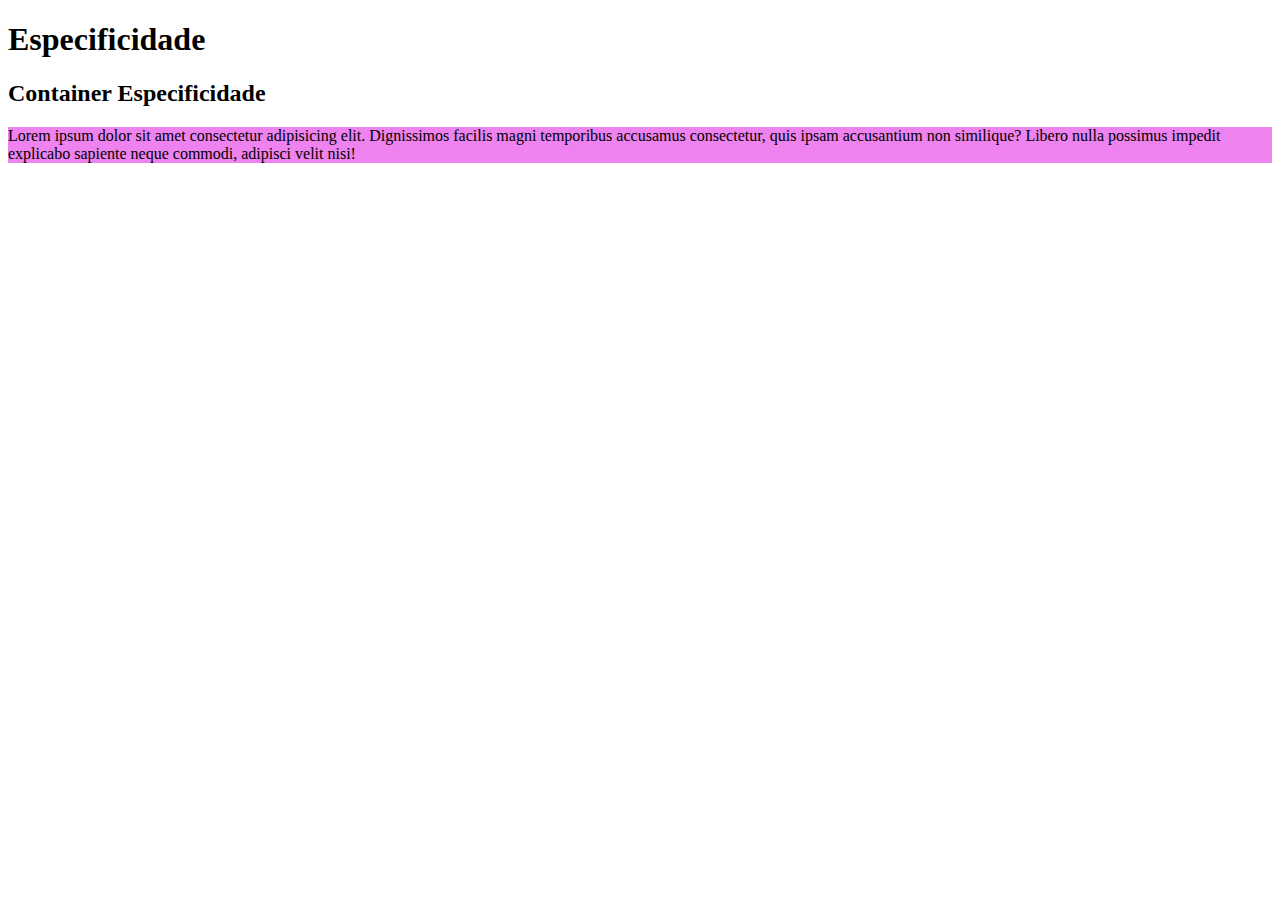
<file: 01-especificidade-efeito-cascata/index.html>
<!DOCTYPE html>
<html lang="en">
  <head>
    <meta charset="UTF-8" />
    <meta name="viewport" content="width=device-width, initial-scale=1.0" />
    <title>Especificidade e efeito cascata</title>
    <link rel="stylesheet" href="style.css" />

    <!-- <style>
        .container-cascata {
            background-color: blueviolet;
        }
    </style> -->
  </head>
  <body>
    <!-- <h1>efeito cascata</h1>
    <div class="container-cascata">
        <h2>Container cascata</h2>
    </div> -->

    <h1>Especificidade</h1>
    <div class="container-especificidade">
      <h2>Container Especificidade</h2>
      <p id="meu-paragrafo">
        Lorem ipsum dolor sit amet consectetur adipisicing elit. Dignissimos
        facilis magni temporibus accusamus consectetur, quis ipsam accusantium
        non similique? Libero nulla possimus impedit explicabo sapiente neque
        commodi, adipisci velit nisi!
      </p>
    </div>
  </body>
</html>
</file>
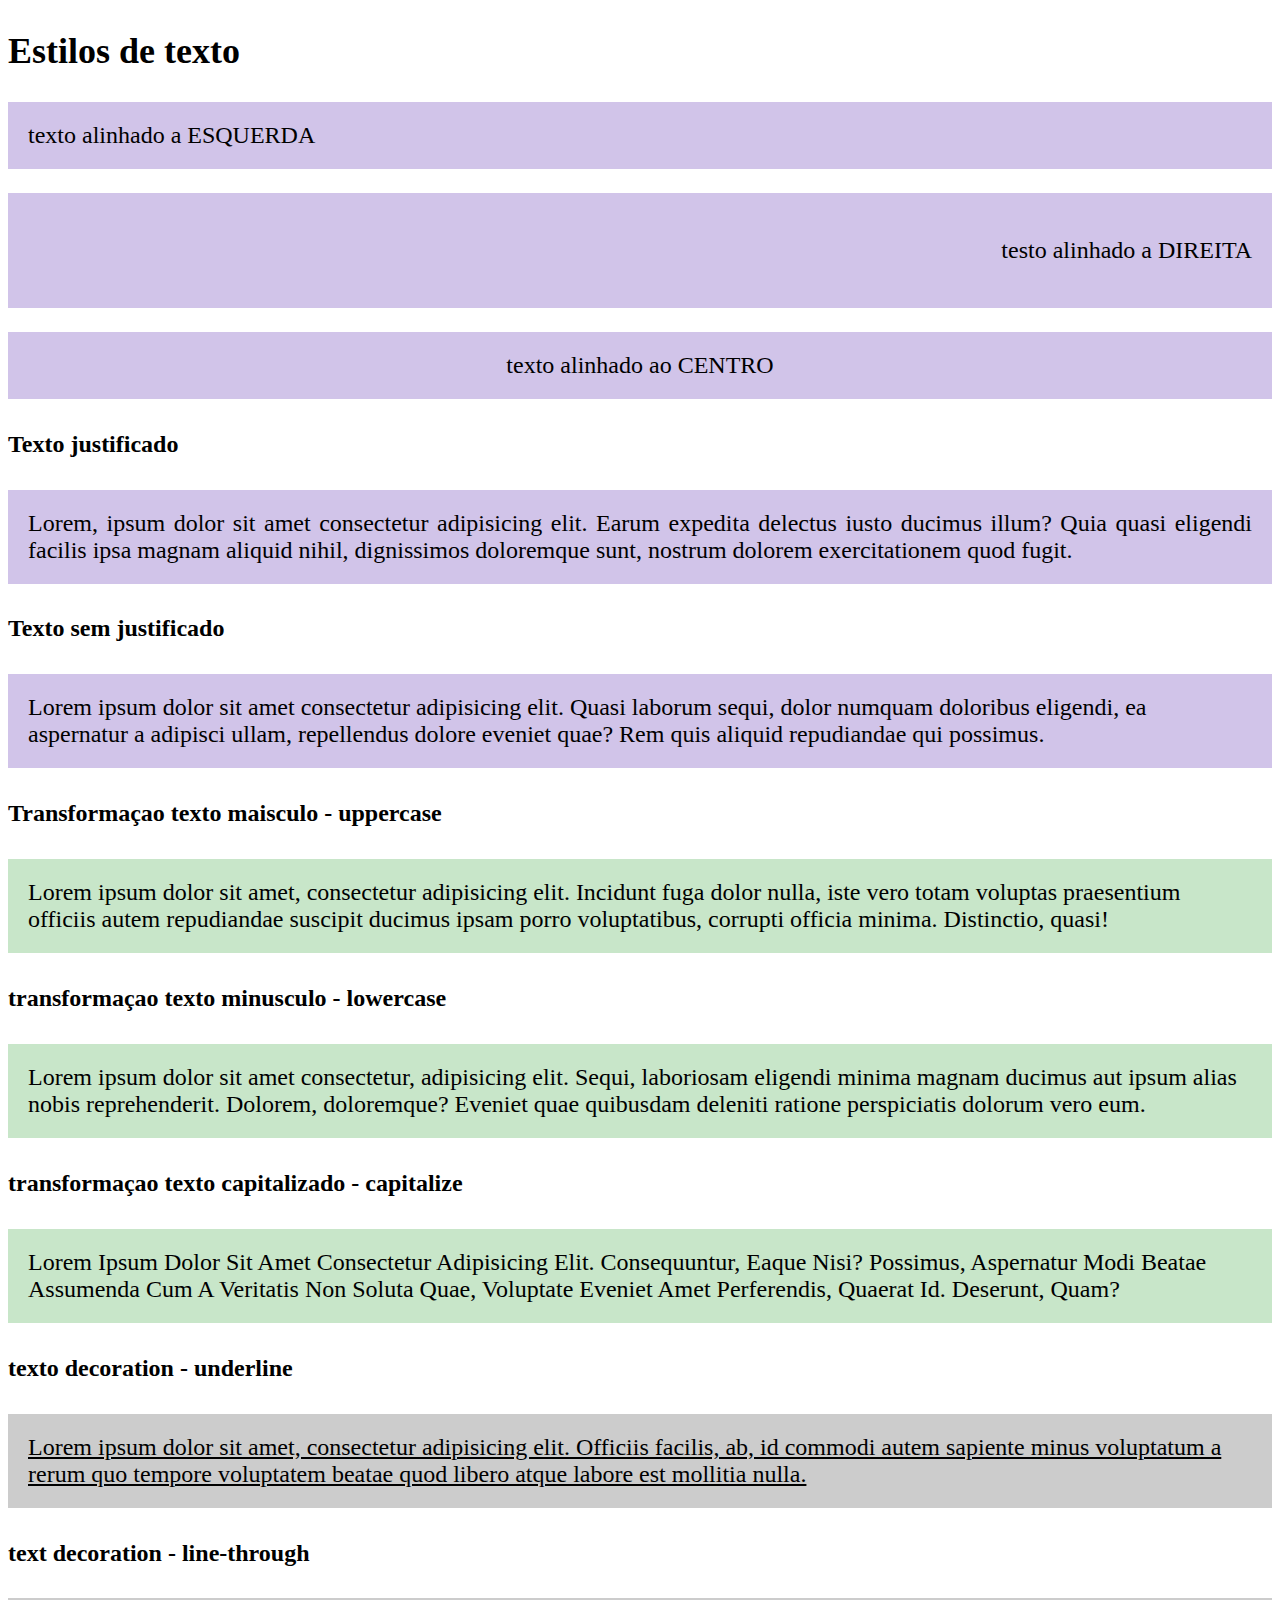
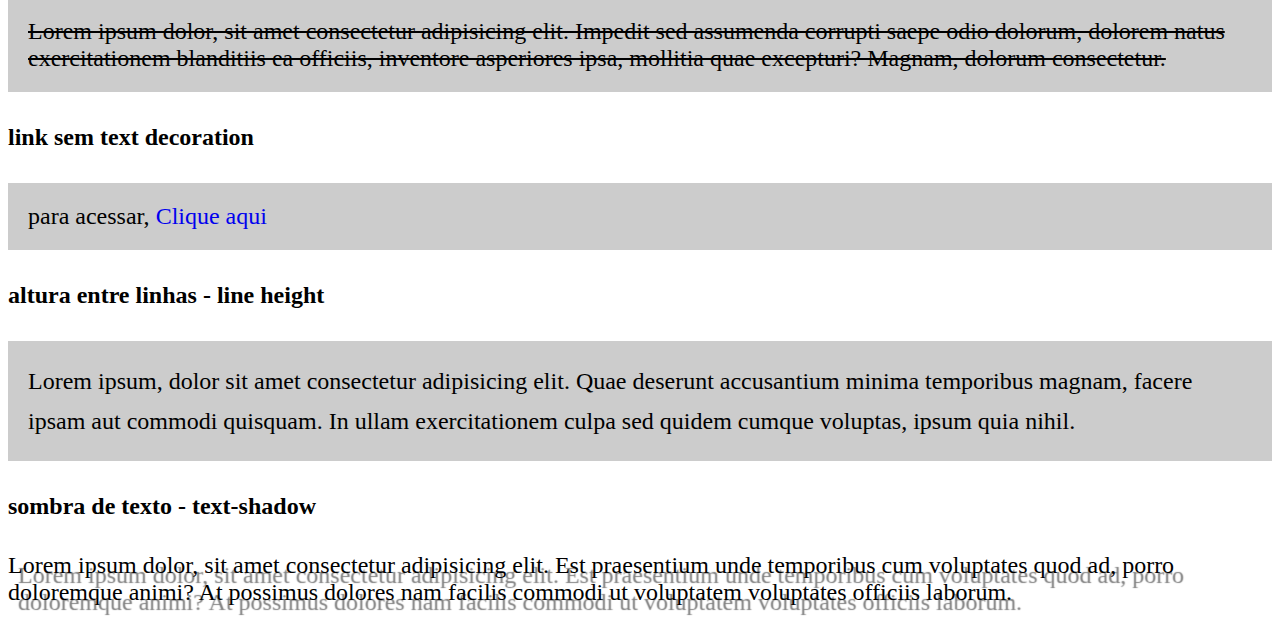
<file: 02-estilos-de-texto/index.html>
<!DOCTYPE html>
<html lang="en">
<head>
    <meta charset="UTF-8">
    <meta name="viewport" content="width=device-width, initial-scale=1.0">
    <title>Estilos de texto</title>

    <link rel="stylesheet" href="style.css">
</head>
<body>
    <h2>Estilos de texto</h2>

    <p class="alinhado-esquerda fundo-alinhamento">texto alinhado a ESQUERDA</p>

    <div class="alinhado-direita fundo-alinhamento">
        <p>testo alinhado a DIREITA</p>
    </div>

    <p class="alinhado-centro fundo-alinhamento">texto alinhado ao CENTRO</p>

    <h4>Texto justificado</h4>
    <p class="alinhado-justificado fundo-alinhamento">Lorem, ipsum dolor sit amet consectetur adipisicing elit. Earum expedita delectus iusto ducimus illum? Quia quasi eligendi facilis ipsa magnam aliquid nihil, dignissimos doloremque sunt, nostrum dolorem exercitationem quod fugit.</p>

    <h4>Texto sem justificado</h4>
    <p class="fundo-alinhamento">Lorem ipsum dolor sit amet consectetur adipisicing elit. Quasi laborum sequi, dolor numquam doloribus eligendi, ea aspernatur a adipisci ullam, repellendus dolore eveniet quae? Rem quis aliquid repudiandae qui possimus.</p>

    <h4>Transformaçao texto maisculo - uppercase</h4>
    <p class="maisculo fundo-transform">Lorem ipsum dolor sit amet, consectetur adipisicing elit. Incidunt fuga dolor nulla, iste vero totam voluptas praesentium officiis autem repudiandae suscipit ducimus ipsam porro voluptatibus, corrupti officia minima. Distinctio, quasi!</p>

    <h4>transformaçao texto minusculo - lowercase</h4>
    <p class="minusculo fundo-transform">Lorem ipsum dolor sit amet consectetur, adipisicing elit. Sequi, laboriosam eligendi minima magnam ducimus aut ipsum alias nobis reprehenderit. Dolorem, doloremque? Eveniet quae quibusdam deleniti ratione perspiciatis dolorum vero eum.</p>

    <h4>transformaçao texto capitalizado - capitalize</h4>
    <p class="capitalizado fundo-transform">Lorem ipsum dolor sit amet consectetur adipisicing elit. Consequuntur, eaque nisi? Possimus, aspernatur modi beatae assumenda cum a veritatis non soluta quae, voluptate eveniet amet perferendis, quaerat id. Deserunt, quam?</p>

    <h4>texto decoration - underline</h4>
    <p class="sublinhado fundo">Lorem ipsum dolor sit amet, consectetur adipisicing elit. Officiis facilis, ab, id commodi autem sapiente minus voluptatum a rerum quo tempore voluptatem beatae quod libero atque labore est mollitia nulla.</p>

    <h4>text decoration - line-through</h4>
    <p class="linha-sobreposta fundo">Lorem ipsum dolor, sit amet consectetur adipisicing elit. Impedit sed assumenda corrupti saepe odio dolorum, dolorem natus exercitationem blanditiis ea officiis, inventore asperiores ipsa, mollitia quae excepturi? Magnam, dolorum consectetur.</p>

    <h4>link sem text decoration</h4>
    <p class="fundo">
        para acessar, <a class="sem-text-decoration" href="#">Clique aqui</a>
    </p>

    <h4>altura entre linhas - line height</h4>
    <p class="altura-entre-linhas fundo">Lorem ipsum, dolor sit amet consectetur adipisicing elit. Quae deserunt accusantium minima temporibus magnam, facere ipsam aut commodi quisquam. In ullam exercitationem culpa sed quidem cumque voluptas, ipsum quia nihil.</p>

    <h4>sombra de texto - text-shadow</h4>
    <p class="sombra-de-texto">Lorem ipsum dolor, sit amet consectetur adipisicing elit. Est praesentium unde temporibus cum voluptates quod ad, porro doloremque animi? At possimus dolores nam facilis commodi ut voluptatem voluptates officiis laborum.</p>
</body>
</html>
</file>
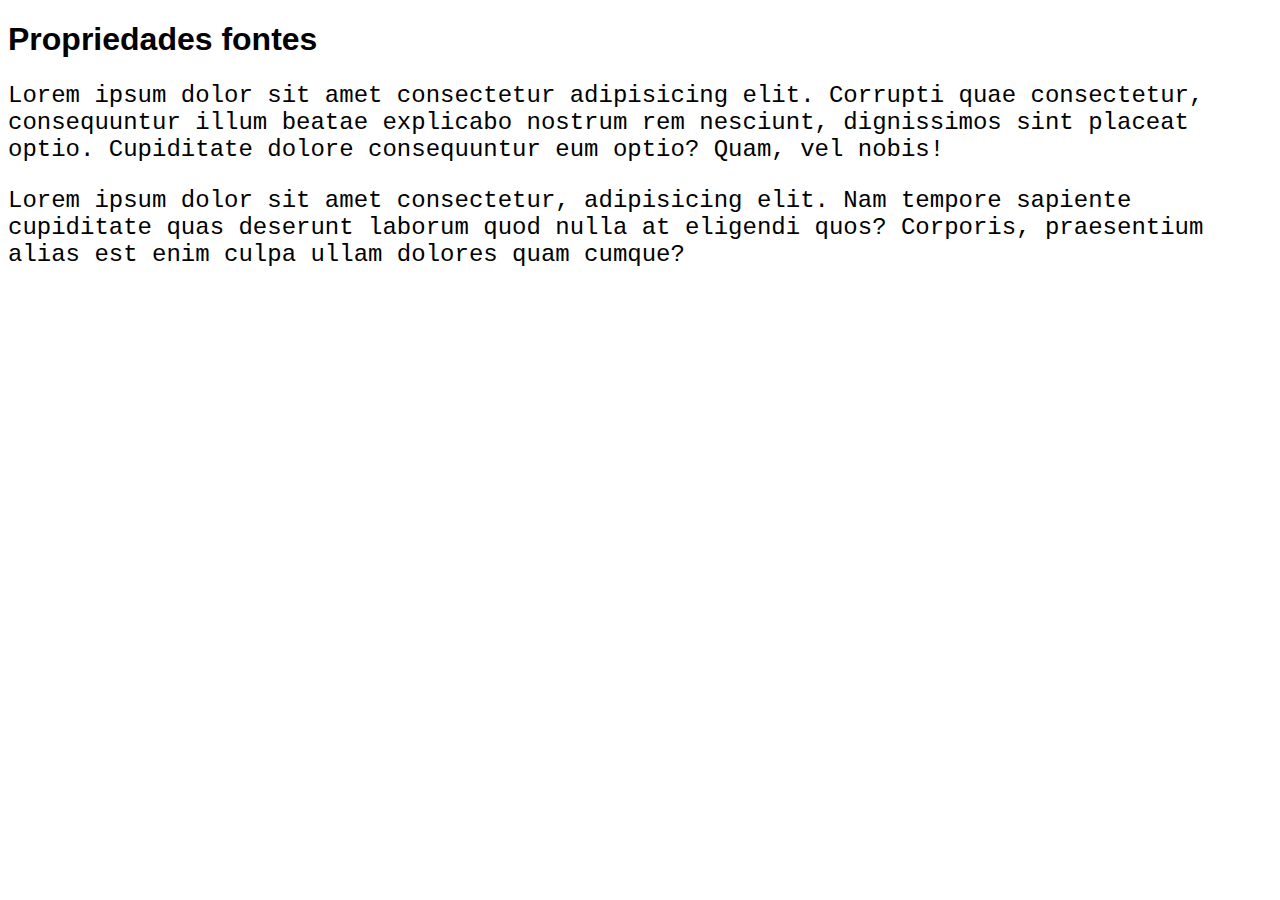
<file: 03-propriedades-fonte/index.html>
<!DOCTYPE html>
<html lang="en">
<head>
    <meta charset="UTF-8">
    <meta name="viewport" content="width=device-width, initial-scale=1.0">
    <title>Propriedades fontes</title>
    <link rel="stylesheet" href="style.css">
</head>
<body>
    <h1>Propriedades fontes</h1>

    <p>Lorem ipsum dolor sit amet consectetur adipisicing elit. Corrupti quae consectetur, consequuntur illum beatae explicabo nostrum rem nesciunt, dignissimos sint placeat optio. Cupiditate dolore consequuntur eum optio? Quam, vel nobis!</p>

    <p>Lorem ipsum dolor sit amet consectetur, adipisicing elit. Nam tempore sapiente cupiditate quas deserunt laborum quod nulla at eligendi quos? Corporis, praesentium alias est enim culpa ullam dolores quam cumque?</p>
</body> 
</html>
</file>
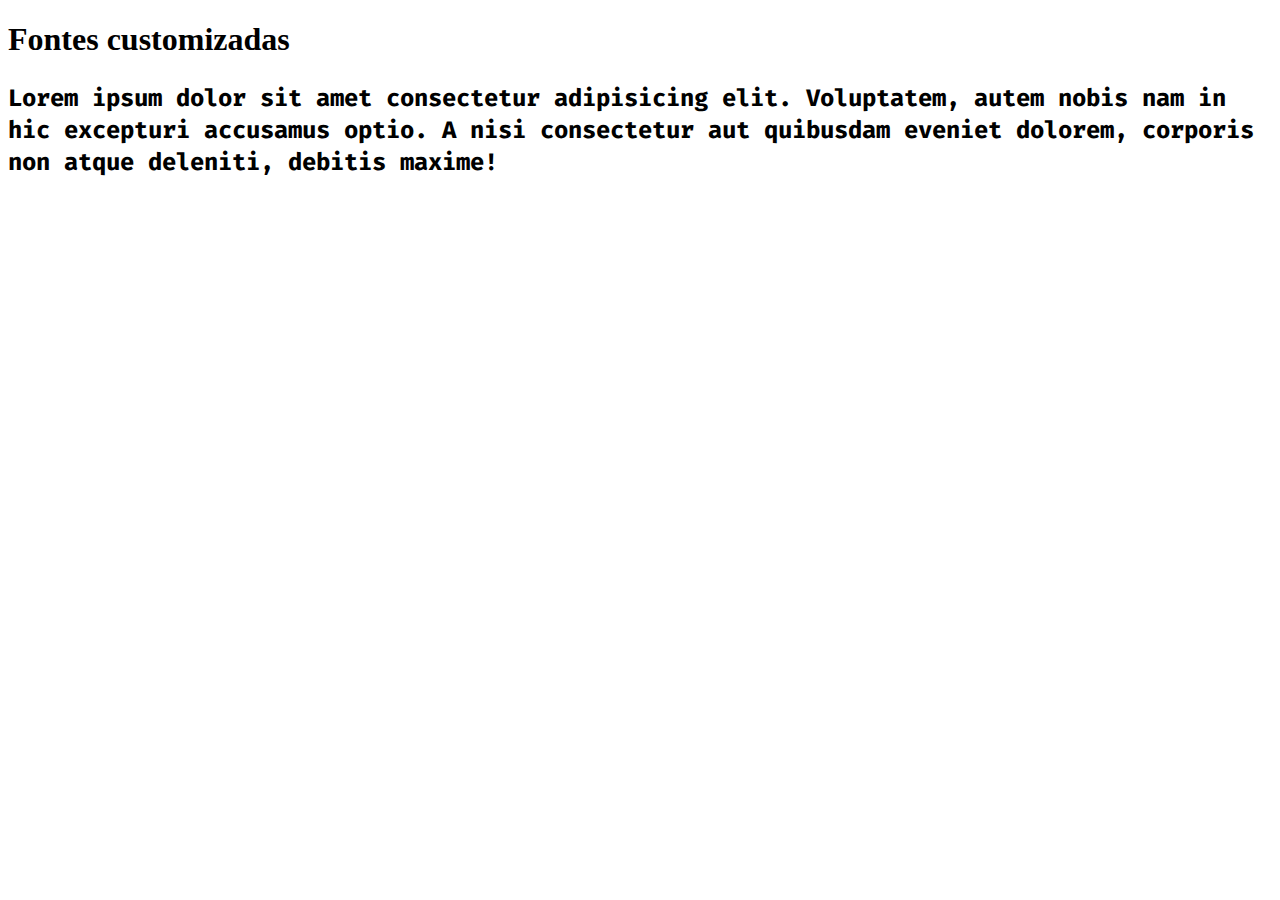
<file: 04-fontes-customizadas/index.html>
<!DOCTYPE html>
<html lang="en">
  <head>
    <meta charset="UTF-8" />
    <meta name="viewport" content="width=device-width, initial-scale=1.0" />
    <title>Fontes customizadas</title>
    <link rel="stylesheet" href="style.css" />
  </head>
  <body>
    <h1>Fontes customizadas</h1>

    <p>
      Lorem ipsum dolor sit amet consectetur adipisicing elit. Voluptatem, autem
      nobis nam in hic excepturi accusamus optio. A nisi consectetur aut
      quibusdam eveniet dolorem, corporis non atque deleniti, debitis maxime!
    </p>
  </body>
</html>
</file>
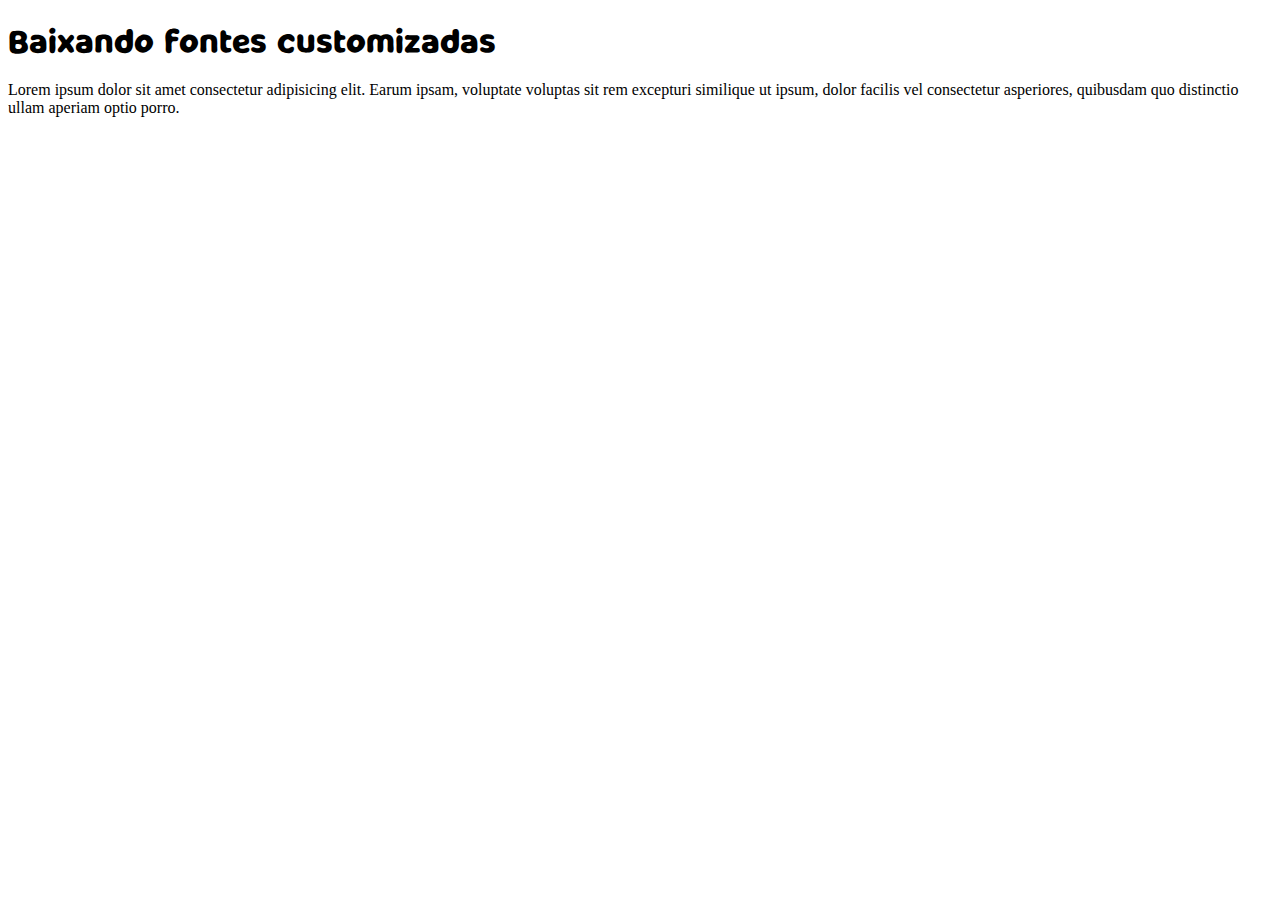
<file: 05-baixando-fontes-customizadas/index.html>
<!DOCTYPE html>
<html lang="en">
  <head>
    <meta charset="UTF-8" />
    <meta name="viewport" content="width=device-width, initial-scale=1.0" />
    <title>Baixando fontes customizadas</title>
    <link rel="stylesheet" href="style.css">
  </head>
  <body>
    <h1>Baixando fontes customizadas</h1>

    <p>
      Lorem ipsum dolor sit amet consectetur adipisicing elit. Earum ipsam,
      voluptate voluptas sit rem excepturi similique ut ipsum, dolor facilis vel
      consectetur asperiores, quibusdam quo distinctio ullam aperiam optio
      porro.
    </p>
  </body>
</html>
</file>
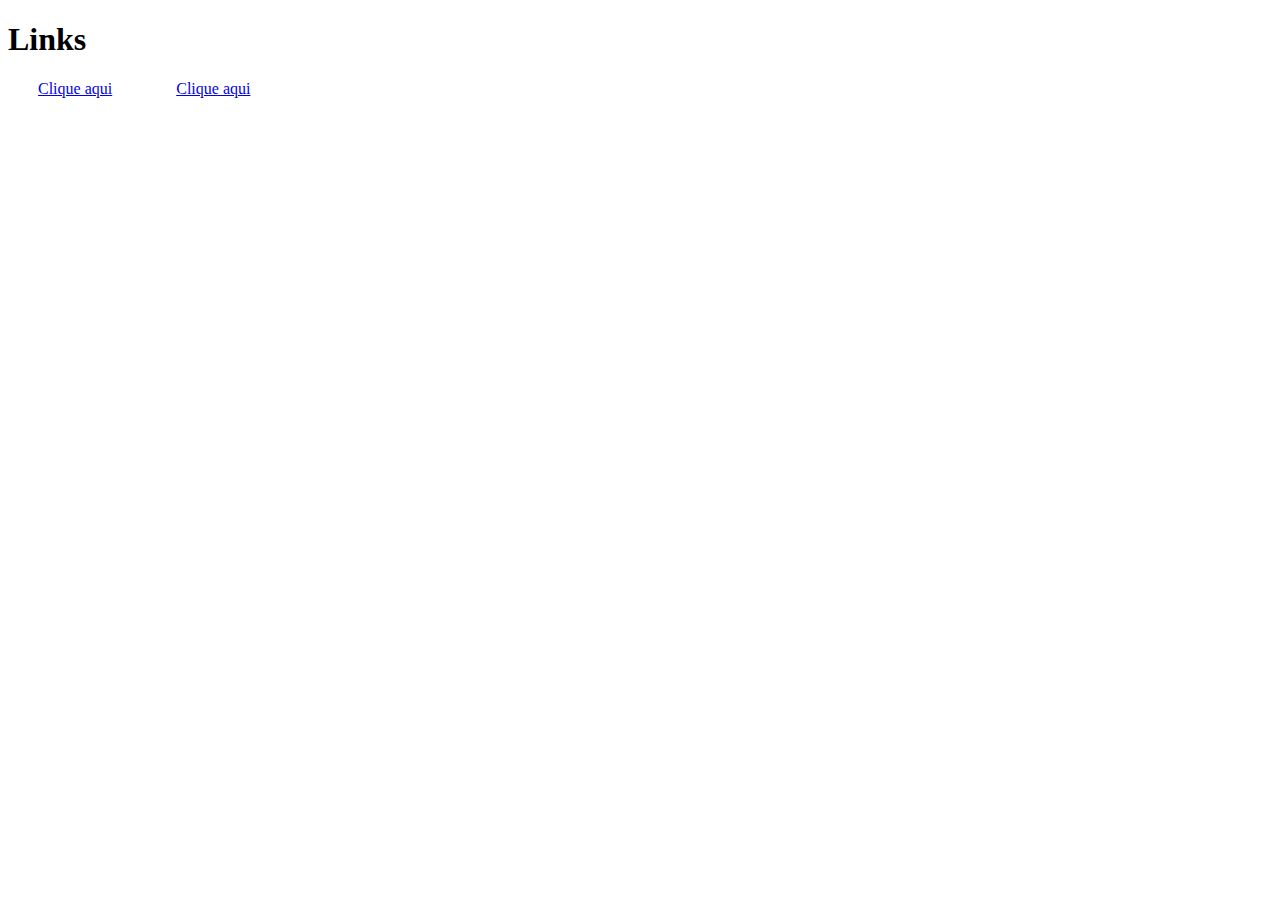
<file: 06-links/index.html>
<!DOCTYPE html>
<html lang="en">
<head>
    <meta charset="UTF-8">
    <meta name="viewport" content="width=device-width, initial-scale=1.0">
    <title>Links</title>
    <link rel="stylesheet" href="style.css">
</head>
<body>
    <h1>Links</h1>

    <a href="#1">Clique aqui</a>
    <a href="#123">Clique aqui</a>
</body>
</html>
</file>
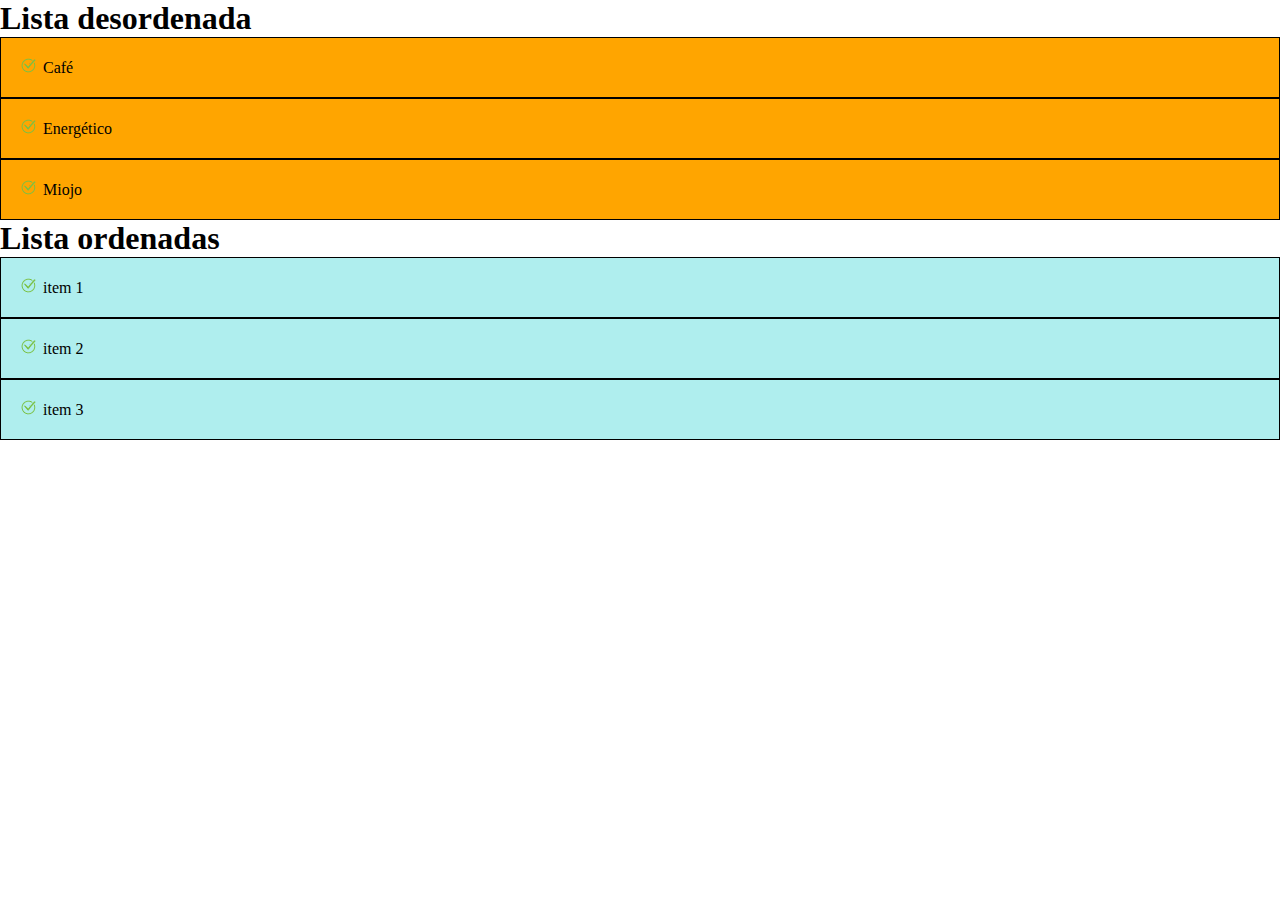
<file: 07-listas/index.html>
<!DOCTYPE html>
<html lang="en">
<head>
    <meta charset="UTF-8">
    <meta name="viewport" content="width=device-width, initial-scale=1.0">
    <title>Listas</title>
    <link rel="stylesheet" href="style.css">
</head>
<body>
    <h1>Lista desordenada</h1>

    <ul>
        <li>Café</li>
        <li>Energético</li>
        <li>Miojo</li>
    </ul>

    <h1>Lista ordenadas</h1>

    <ol>
        <li>item 1</li>
        <li>item 2</li>
        <li>item 3</li>
    </ol>
</body>
</html>
</file>
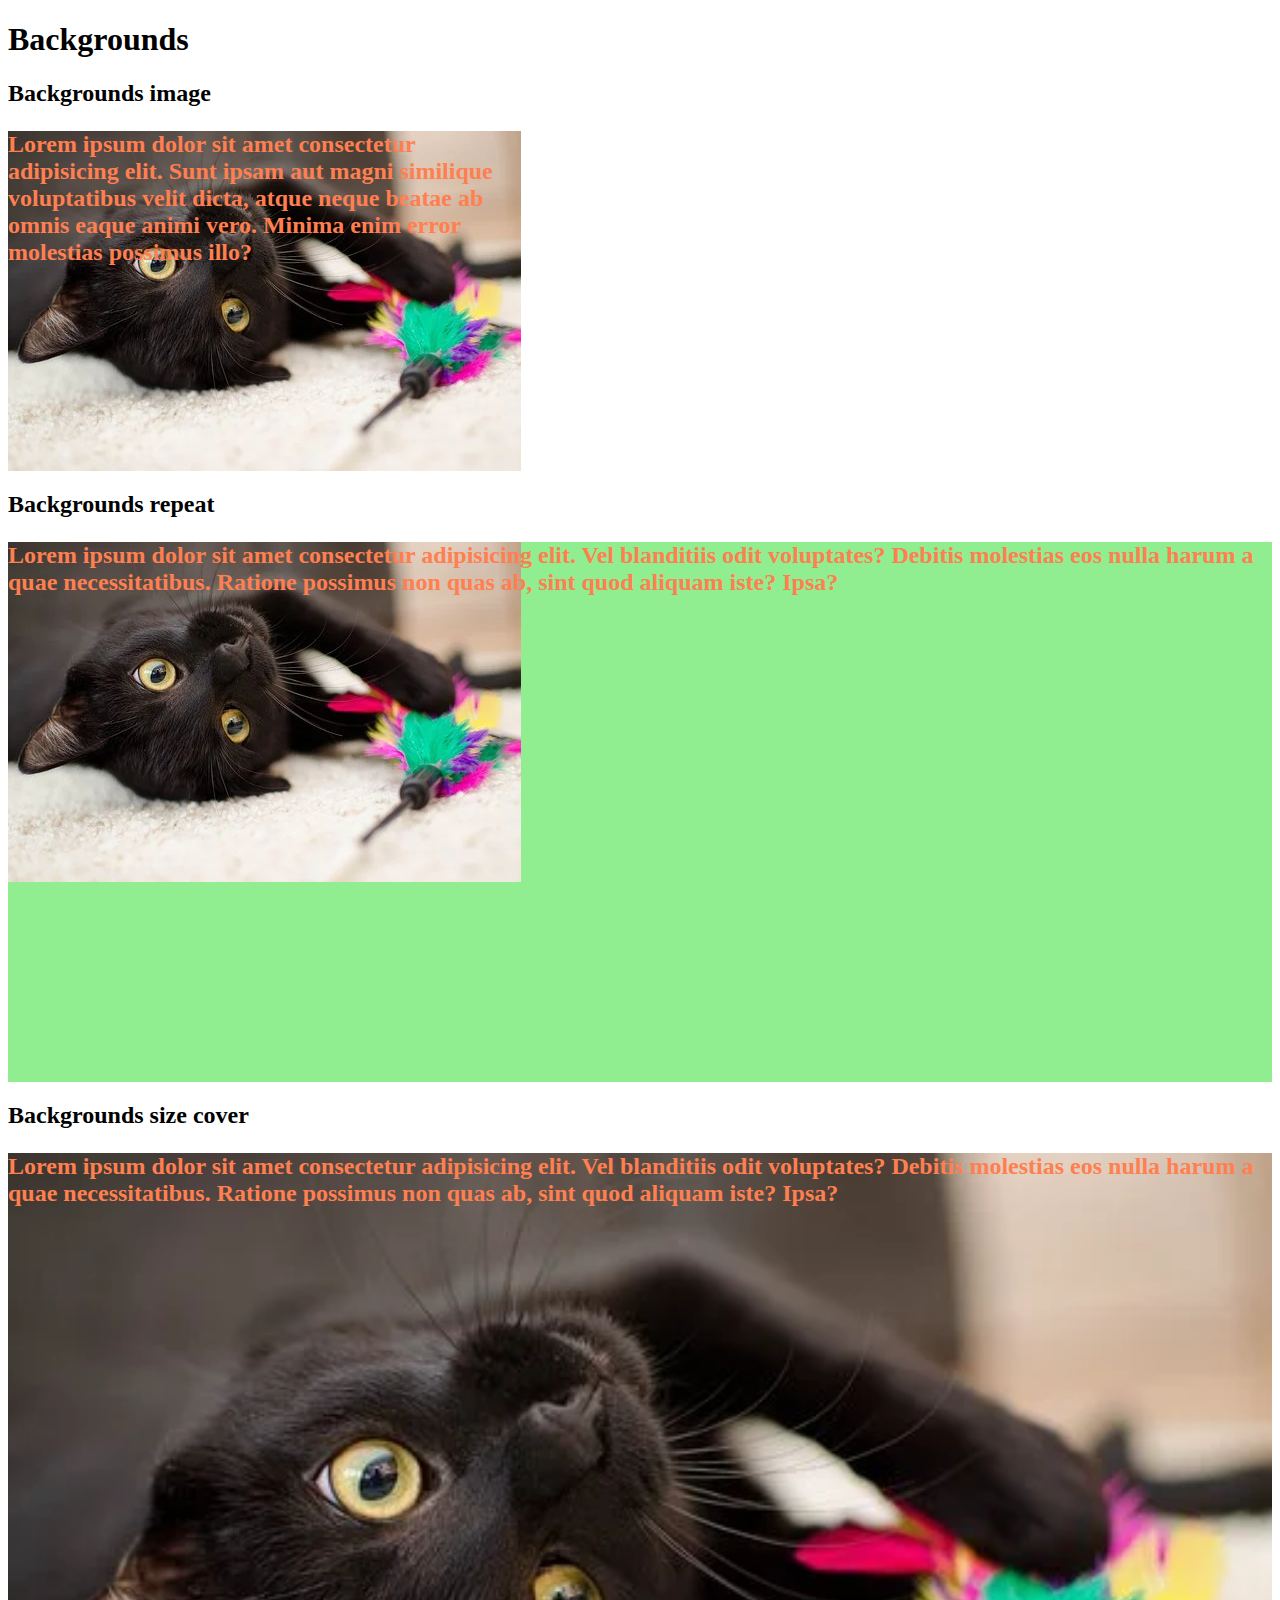
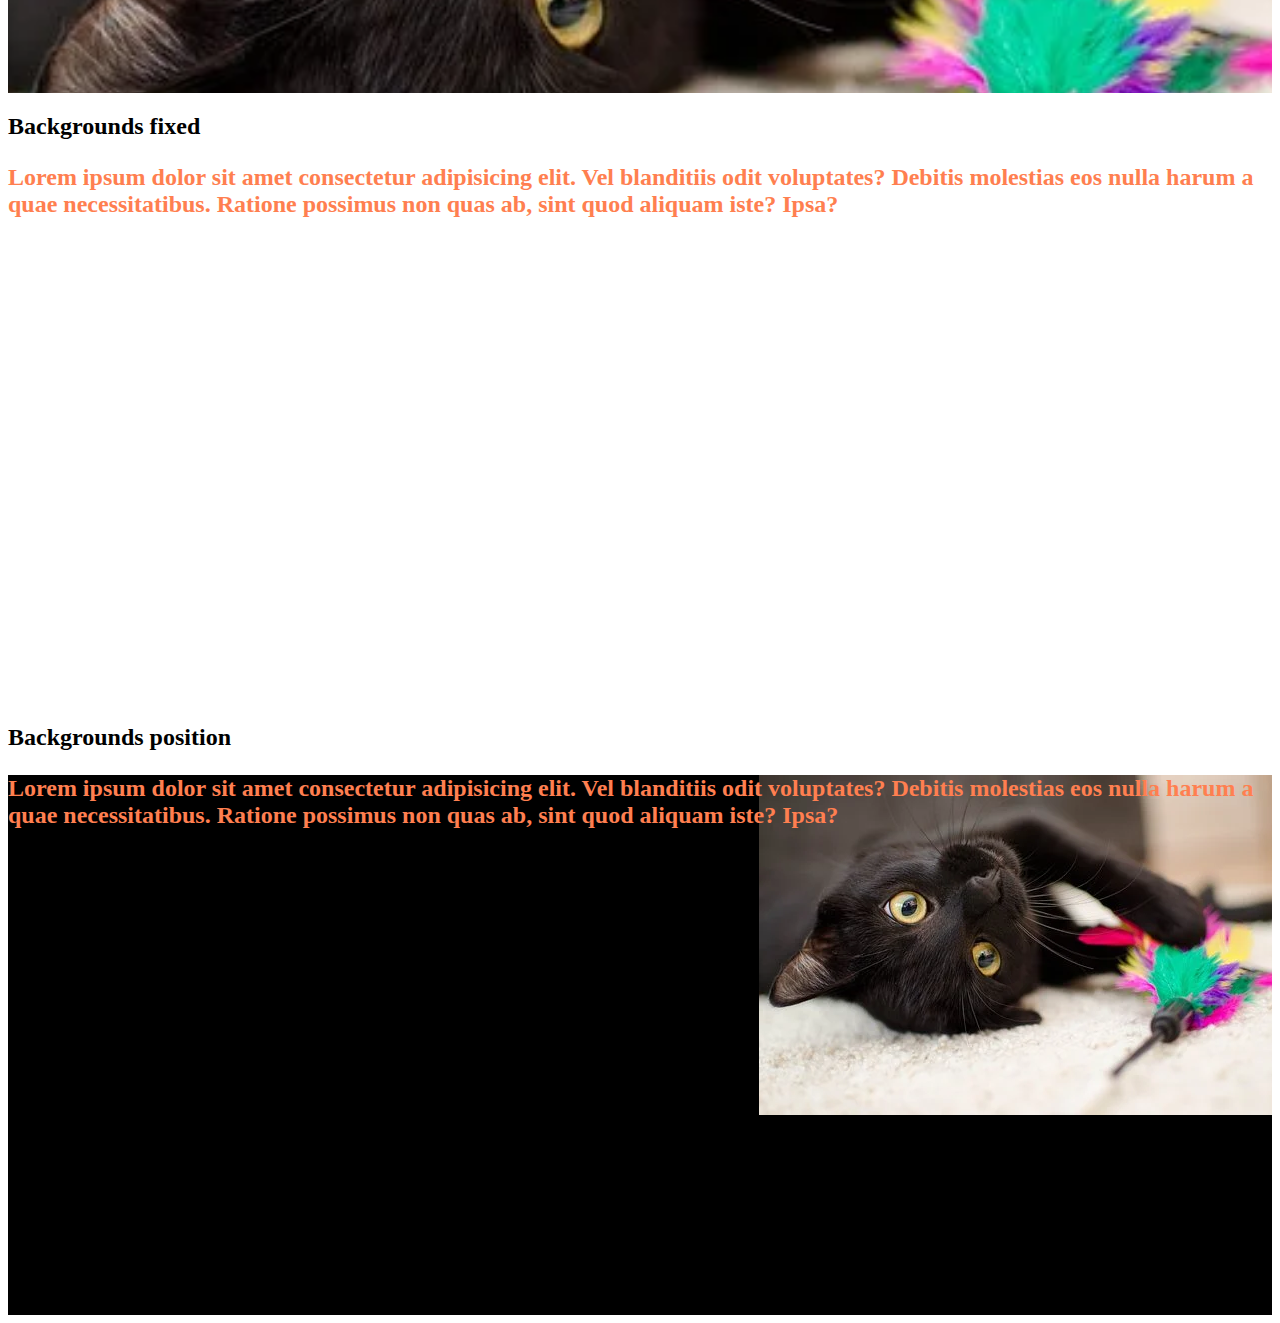
<file: 08-background/index.html>
<!DOCTYPE html>
<html lang="en">
<head>
    <meta charset="UTF-8">
    <meta name="viewport" content="width=device-width, initial-scale=1.0">
    <title>Backgrounds</title>
    <link rel="stylesheet" href="style.css">
</head>
<body>
    <h1>Backgrounds</h1>

    <h2>Backgrounds image</h2>
    <div class="bg bg-image">
        <p>Lorem ipsum dolor sit amet consectetur adipisicing elit. Sunt ipsam aut magni similique voluptatibus velit dicta, atque neque beatae ab omnis eaque animi vero. Minima enim error molestias possimus illo?</p>
    </div>

    <h2>Backgrounds repeat</h2>
    <div class="bg bg-repeat">
        <p>Lorem ipsum dolor sit amet consectetur adipisicing elit. Vel blanditiis odit voluptates? Debitis molestias eos nulla harum a quae necessitatibus. Ratione possimus non quas ab, sint quod aliquam iste? Ipsa?</p>
    </div>

    <h2>Backgrounds size cover</h2>
    <div class="bg bg-size-cover">
        <p>Lorem ipsum dolor sit amet consectetur adipisicing elit. Vel blanditiis odit voluptates? Debitis molestias eos nulla harum a quae necessitatibus. Ratione possimus non quas ab, sint quod aliquam iste? Ipsa?</p>
    </div>

    <h2>Backgrounds fixed</h2>
    <div class="bg bg-fixed">
        <p>Lorem ipsum dolor sit amet consectetur adipisicing elit. Vel blanditiis odit voluptates? Debitis molestias eos nulla harum a quae necessitatibus. Ratione possimus non quas ab, sint quod aliquam iste? Ipsa?</p>
    </div>

    <h2>Backgrounds position</h2>
    <div class="bg bg-position">
        <p>Lorem ipsum dolor sit amet consectetur adipisicing elit. Vel blanditiis odit voluptates? Debitis molestias eos nulla harum a quae necessitatibus. Ratione possimus non quas ab, sint quod aliquam iste? Ipsa?</p>
    </div>
</body>
</html>
</file>
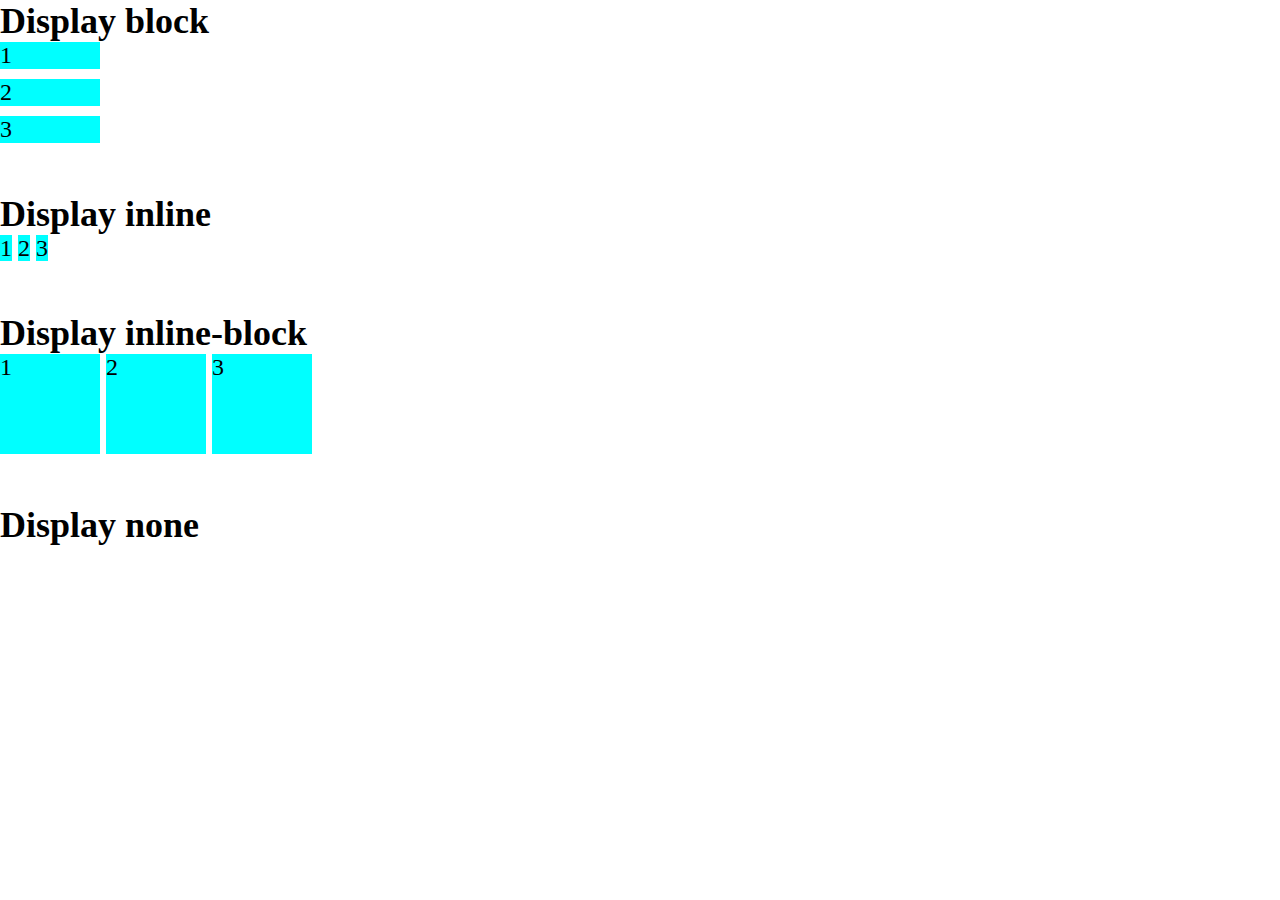
<file: 09-display/index.html>
<!DOCTYPE html>
<html lang="en">
<head>
    <meta charset="UTF-8">
    <meta name="viewport" content="width=device-width, initial-scale=1.0">
    <title>Display</title>

    <link rel="stylesheet" href="style.css">
</head>
<body>
    <h2>Display block</h2>
    <ul class="em-bloco">
        <li>1</li>
        <li>2</li>
        <li>3</li>
    </ul>
    <h2>Display inline</h2>
    <ul class="em-linha">
        <li>1</li>
        <li>2</li>
        <li>3</li>
    </ul>

    <h2>Display inline-block</h2>
    <ul class="em-linha-e-bloco">
        <li>1</li>
        <li>2</li>
        <li>3</li>
    </ul>

    <h2>Display none</h2>
    <ul class="esconder">
        <li>1</li>
        <li>2</li>
        <li>3</li>
    </ul>
</body>
</html>
</file>
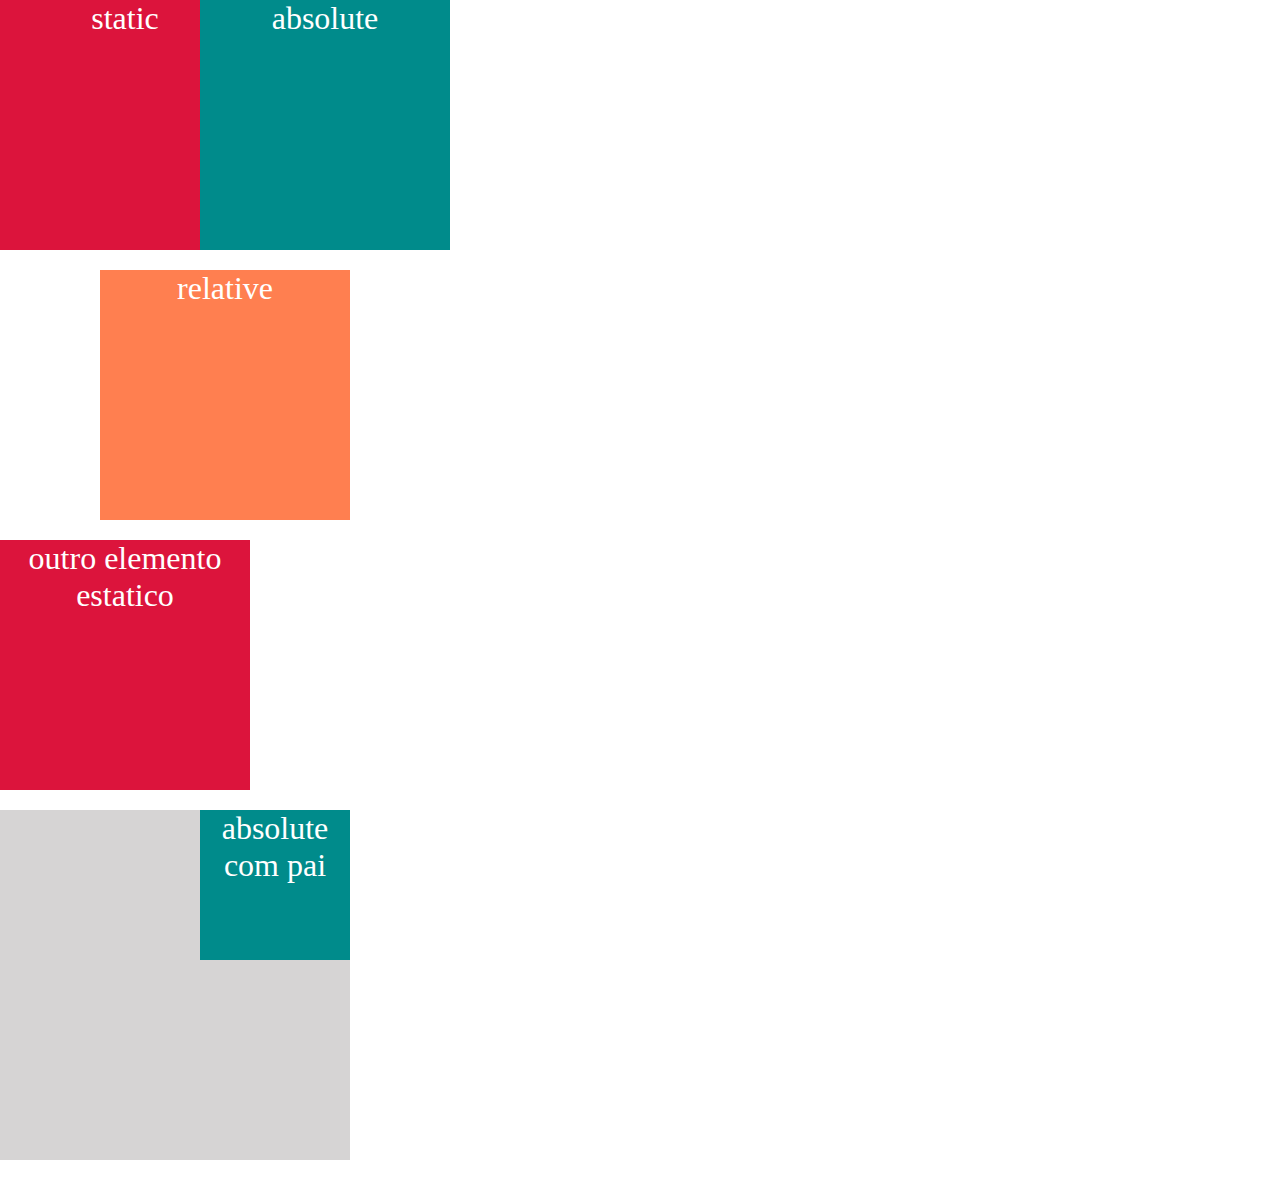
<file: 10-position-static-relative-absolute/index.html>
<!DOCTYPE html>
<html lang="en">
<head>
    <meta charset="UTF-8">
    <meta name="viewport" content="width=device-width, initial-scale=1.0">
    <title>Position static, relative e absolute</title>
    <link rel="stylesheet" href="style.css">
</head>
<body>
    <div class="elemento elemento-estatico">
        static
    </div>

    <div class="elemento elemento-relativo">
        relative
    </div>

    <div class="elemento elemento-absoluto">
        absolute
    </div>

    <div class="elemento elemento-estatico">
        outro elemento estatico
    </div>

    <div class="elemento elemento-relativo-com-filho">
        <div class="elemento elemento-absoluto-com-pai">
            absolute com pai
        </div>
    </div>
</body>
</html>
</file>
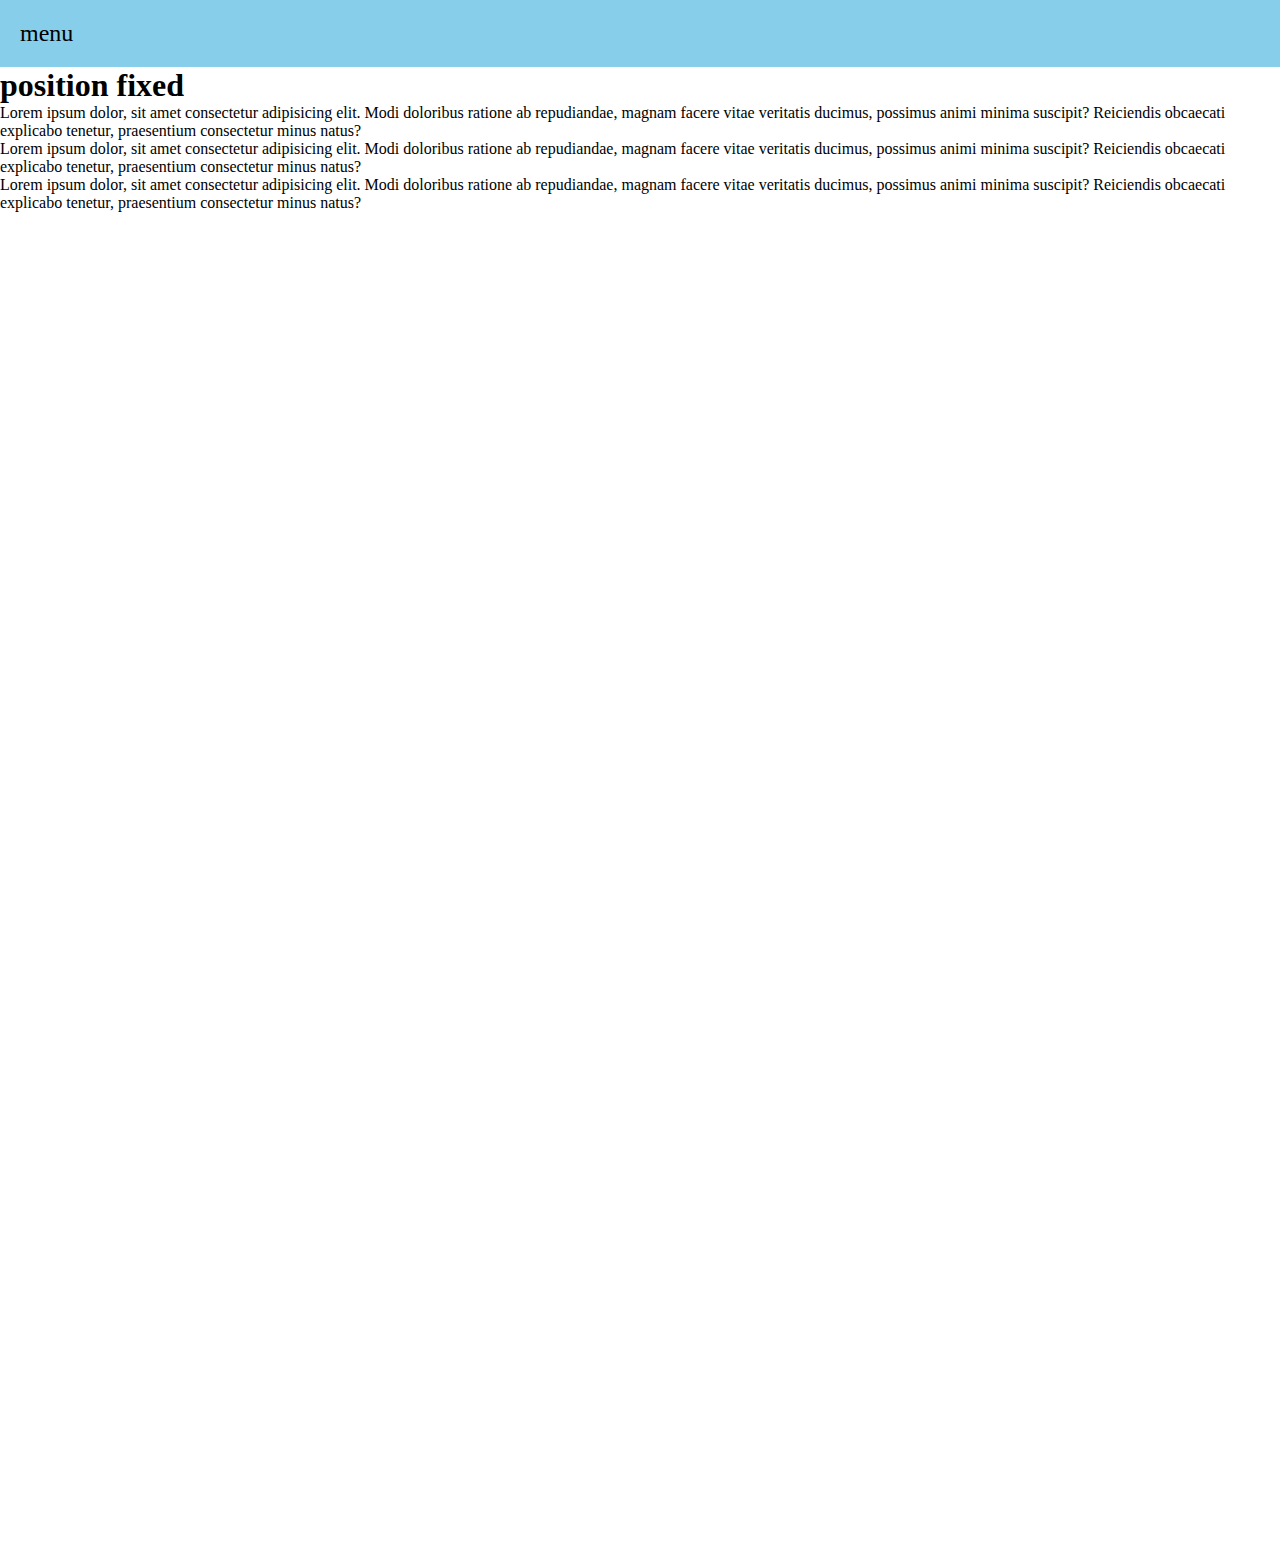
<file: 11-position-fixed/index.html>
<!DOCTYPE html> 
<html lang="en">
<head>
    <meta charset="UTF-8">
    <meta name="viewport" content="width=device-width, initial-scale=1.0">
    <title>Position fixed</title>

    <link rel="stylesheet" href="style.css">
</head>
<body>
    <header>
        <nav>
            menu
        </nav>
    </header>

    <main>
        <h1>position fixed</h1>

        <p>Lorem ipsum dolor, sit amet consectetur adipisicing elit. Modi doloribus ratione ab repudiandae, magnam facere vitae veritatis ducimus, possimus animi minima suscipit? Reiciendis obcaecati explicabo tenetur, praesentium consectetur minus natus?</p>
        <p>Lorem ipsum dolor, sit amet consectetur adipisicing elit. Modi doloribus ratione ab repudiandae, magnam facere vitae veritatis ducimus, possimus animi minima suscipit? Reiciendis obcaecati explicabo tenetur, praesentium consectetur minus natus?</p>
        <p>Lorem ipsum dolor, sit amet consectetur adipisicing elit. Modi doloribus ratione ab repudiandae, magnam facere vitae veritatis ducimus, possimus animi minima suscipit? Reiciendis obcaecati explicabo tenetur, praesentium consectetur minus natus?</p>
    </main>
</body>
</html>
</file>
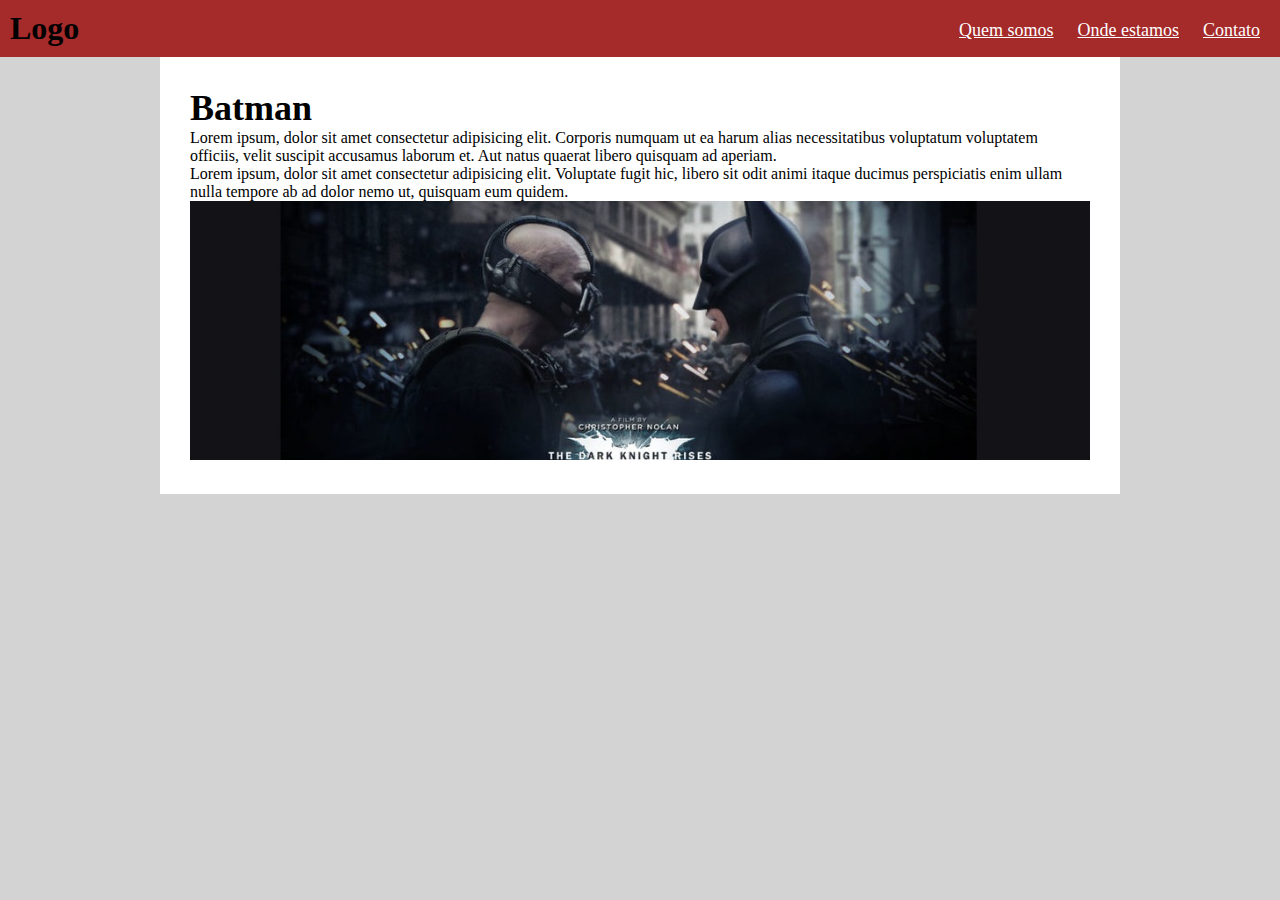
<file: 12-responsividade-media-queries/index.html>
<!DOCTYPE html>
<html lang="en">
  <head>
    <meta charset="UTF-8" />
    <meta http-equiv="X-UA-Compatible" content="IE=edge" />
    <meta name="viewport" content="width=device-width, initial-scale=1.0" />
    <meta
      name="description"
      content="Décimo segundo exercício do módulo de CSS intermediário do curso DevQuest."
    />
    <link rel="stylesheet" href="reset.css" />
    <link rel="stylesheet" href="style.css" />
    <title>Responsividade e media queries</title>
  </head>
  <body>
    <header class="cabecalho">
      <h1 class="logo">Logo</h1>
      <nav>
        <ul>
          <li><a href="#quem-somos">Quem somos</a></li>
          <li><a href="#onde-estamos">Onde estamos</a></li>
          <li><a href="#contato">Contato</a></li>
        </ul>
      </nav>
    </header>

    <main>
      <section class="painel">
        <div class="info">
          <h1>Batman</h1>
          <p>
            Lorem ipsum, dolor sit amet consectetur adipisicing elit. Corporis
            numquam ut ea harum alias necessitatibus voluptatum voluptatem
            officiis, velit suscipit accusamus laborum et. Aut natus quaerat
            libero quisquam ad aperiam.
          </p>
          <p>
            Lorem ipsum, dolor sit amet consectetur adipisicing elit. Voluptate
            fugit hic, libero sit odit animi itaque ducimus perspiciatis enim
            ullam nulla tempore ab ad dolor nemo ut, quisquam eum quidem.
          </p>
        </div>
        <div class="image">
          <picture>
            <source
              media="(max-width: 600px)"
              srcset="images/batman-pequena.jpg"
              type="image/jpg"
            />
            <img src="images/batman.jpg" alt="Cartaz do Batman" />
          </picture>
        </div>
      </section>
    </main>
  </body>
</html>
</file>
<file: 01-especificidade-efeito-cascata/style.css>
/* .container-cascata {
    background-color: aqua;
}
.container-cascata {
    background-color: orange;
} */
#meu-paragrafo {
    background-color: violet;
}

p {
    background-color: lightskyblue;
}

.container-especificidade p {
    background-color: chartreuse;
}
</file>
<file: 02-estilos-de-texto/style.css>
/* text align */

.alinhado-esquerda {
    text-align: left;
}

.alinhado-direita {
    text-align: right;
}

.alinhado-centro {
    text-align: center;
}

.alinhado-justificado {
    text-align: justify;
}


                /* TEXT TRANSFORM */

.maiuscula {
    text-decoration: uppercase;
}

.minuscula {
    text-decoration: lowercase;
}

.capitalizado {
    text-transform: capitalize;
}


                    /* TEXT DECORATION */

.sublinhado {
    text-decoration: underline;
}

.linha-sobreposta {
    text-decoration: line-through;
}

.sem-text-decoration {
    text-decoration: none;
}


                    /* LETTER SPACING */

.altura-entre-linhas {
    line-height: 40px;
}

                    /* SOMBRA NO TEXTO */

.sombra-de-texto {
    text-shadow: 10px 10px 1px #808080;
}







.fundo-alinhamento {
    padding: 20px;
    background-color: #D1C4E9;
}

.fundo-transform {
    padding: 20px;
    background-color: #C8E6C9;
}

.fundo-decooration {
    padding: 20px;
    background-color: #FFF9C4;
}

.fundo {
    padding: 20px;
    background-color: #CCC;
}

html {
    font-size: 24px;
}
</file>
<file: 03-propriedades-fonte/style.css>
h1 {
    font-family: Arial, Helvetica, sans-serif;
}

p {
    font-family: 'Courier New', Courier, monospace;

    font-size: 24px;


    font-weight: 100;
}
</file>
<file: 04-fontes-customizadas/style.css>
@import url('https://fonts.googleapis.com/css2?family=Fira+Code:wght@300;400;500;600;700&display=swap');

p {
    font-family: 'Fira Code', monospace;
    font-size: 24px;
    font-weight: 700;
}
</file>
<file: 05-baixando-fontes-customizadas/style.css>
@font-face {
    font-family: 'Milky';
    src: url('./fontes/MilkyNice.otf'),
    url('./fontes/MilkyNice.ttf');
}

h1 {
    font-family: 'Milky', Arial, Helvetica, sans-serif;
    font-weight: 100;
}
</file>
<file: 06-links/style.css>
a {
    cursor: progress;
    margin: 20px;
    padding: 10px;
}

a:visited {
    color: orange;
}

a:active {
    color: red;
}

a:hover {
    background-color: red;
    color: white;
}
</file>
<file: 07-listas/style.css>
* {
    margin: 0;
    padding: 0;
}

ul {
    /* list-style-image: url('./images/icon.png'); */

    list-style: square inside url('./images/icon.png');
    background-color: orange;
}

ul li {
    border: 1px solid black;
    padding: 20px;
}

ol {
    background-color: paleturquoise;
    list-style: square inside url('./images/icon.png');
}

ol li {
    border: 1px solid black;
    padding: 20px;
}
</file>
<file: 08-background/style.css>
p {
    color: coral;
    font-size: 24px;
    font-weight: bold;
}

.bg {
    background-color: lightgreen;
    background-image: url('./images/cat.png');
}

.bg-image {
    width: 513px;
    height: 340px;
}

.bg-repeat {
    background-repeat: no-repeat;
    height: 540px;
}

.bg-size-cover {
    background-size: cover;
    height: 540px;
}

.bg-fixed {
    background-attachment: fixed;
    height: 540px;
}

.bg-position {
    height: 540px;

    background: #000 url('./images/cat.png') no-repeat right top;
}
</file>
<file: 09-display/style.css>
* {
    margin: 0; 
    padding: 0;
}

html {
    font-size: 24px;
}

ul {
    margin-bottom: 50px;
}

.em-bloco li {
    background: aqua;
    margin-bottom: 10px;
    width: 100px;
}

.em-linha li {
    display: inline;
    background: aqua;
}

.em-linha-e-bloco li {
    display: inline-block;
    background: aqua;
    width: 100px;
    height: 100px;
}

.esconder {
    display: none;
}
</file>
<file: 10-position-static-relative-absolute/style.css>
* {
    margin: 0;
}

.elemento {
    color: #fff;
    font-size: 32px;
    width: 250px;
    height: 250px;
    text-align: center;
    margin-bottom: 20px;
}

.elemento-estatico {
    position: static;
    background-color: crimson;
}

.elemento-relativo {
    position: relative;
    left: 100px;
    background-color: coral;
}

.elemento-absoluto {
    position: absolute;
    left: 200px;
    background-color: darkcyan;
    top: 0;
}

.elemento-relativo-com-filho {
    position: relative;
    width: 350px;
    height: 350px;
    background-color: rgb(214, 212, 212);
}
.elemento-absoluto-com-pai {
    position: absolute;
    top: 0;
    right: 0;
    width: 150px;
    height: 150px;
    background-color: darkcyan;
}
</file>
<file: 11-position-fixed/style.css>
* {
    margin: 0;
}

body {
    height: 1500px;
    padding-top: 67px;
}

header {
    font-size: 24px;
    background-color: skyblue;
    position: fixed;
    width: 100%;
    padding: 20px;
    top: 0;
}
</file>
<file: 12-responsividade-media-queries/style.css>
body {
  background-color: lightgrey;
}

.cabecalho {
  padding: 10px;
  background-color: brown;
}

.cabecalho .logo {
  display: inline-block;
}

.cabecalho nav {
  float: right;
}

.cabecalho nav li {
  display: inline-block;
  padding: 10px;
}

.cabecalho nav li a {
  font-size: 18px;
  color: white;
}

main {
  background-color: white;
  padding: 30px;
  margin: 0 auto;
  max-width: 900px;
  min-width: 320px;
}

main .info {
  font-size: 18px;
}

main p {
  font-size: 16px;
}

.image img {
  width: 100%;
}

@media (max-width: 576px) {
  .cabecalho {
    text-align: center;
  }

  .cabecalho nav {
    float: none;
  }

  .cabecalho nav li {
    display: block;
  }
}
</file>
